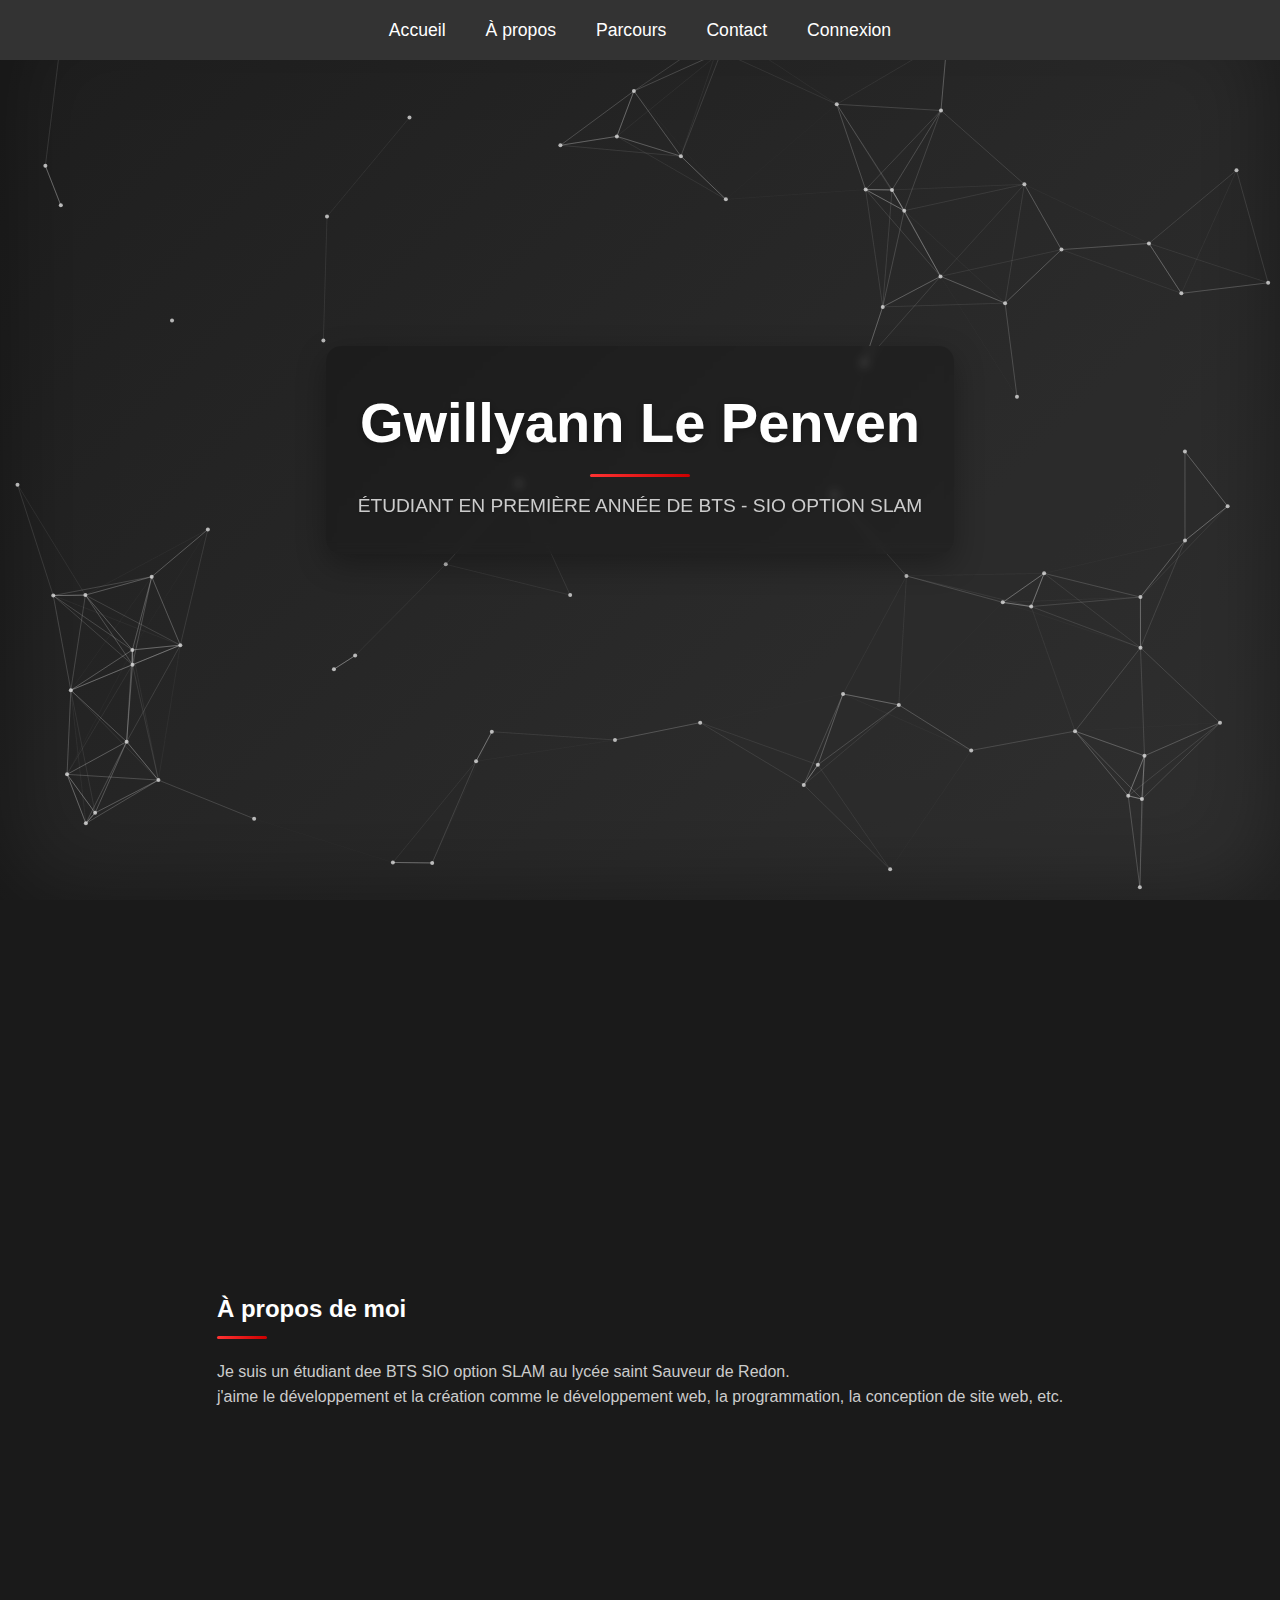
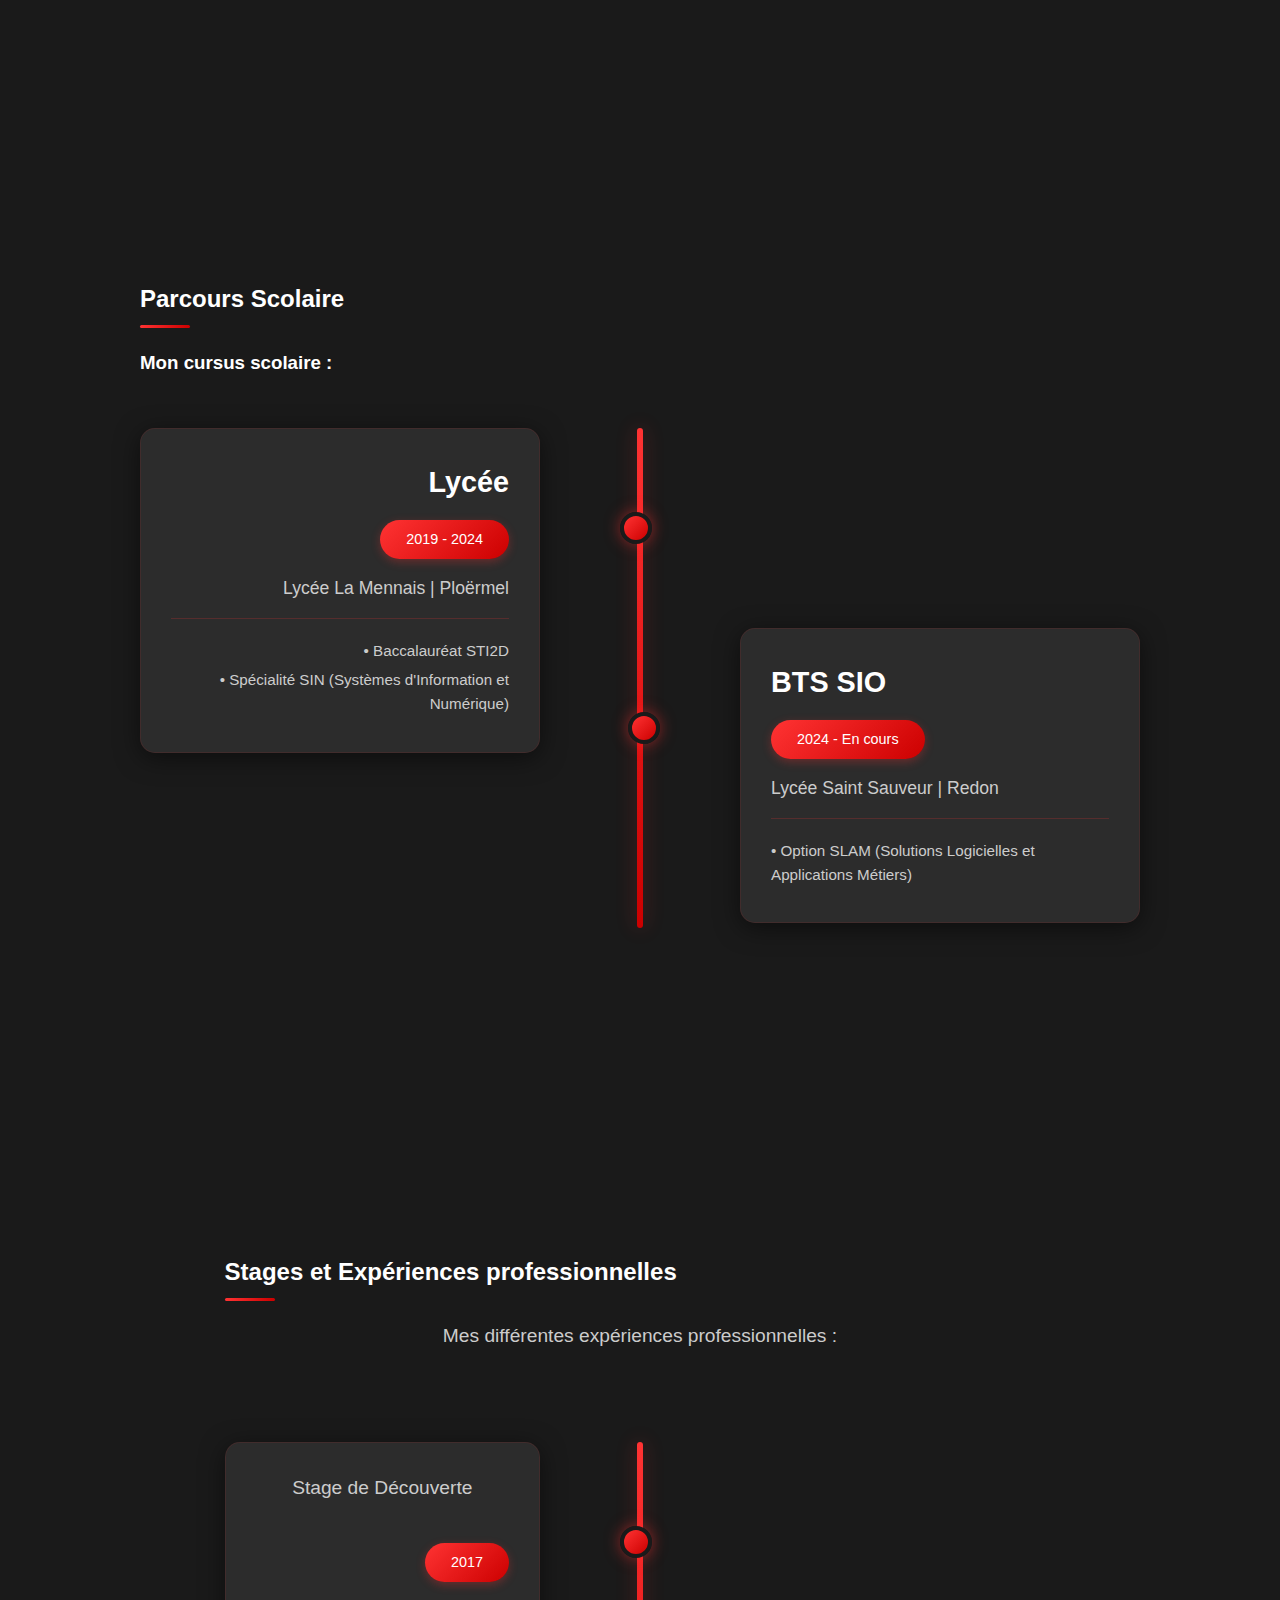
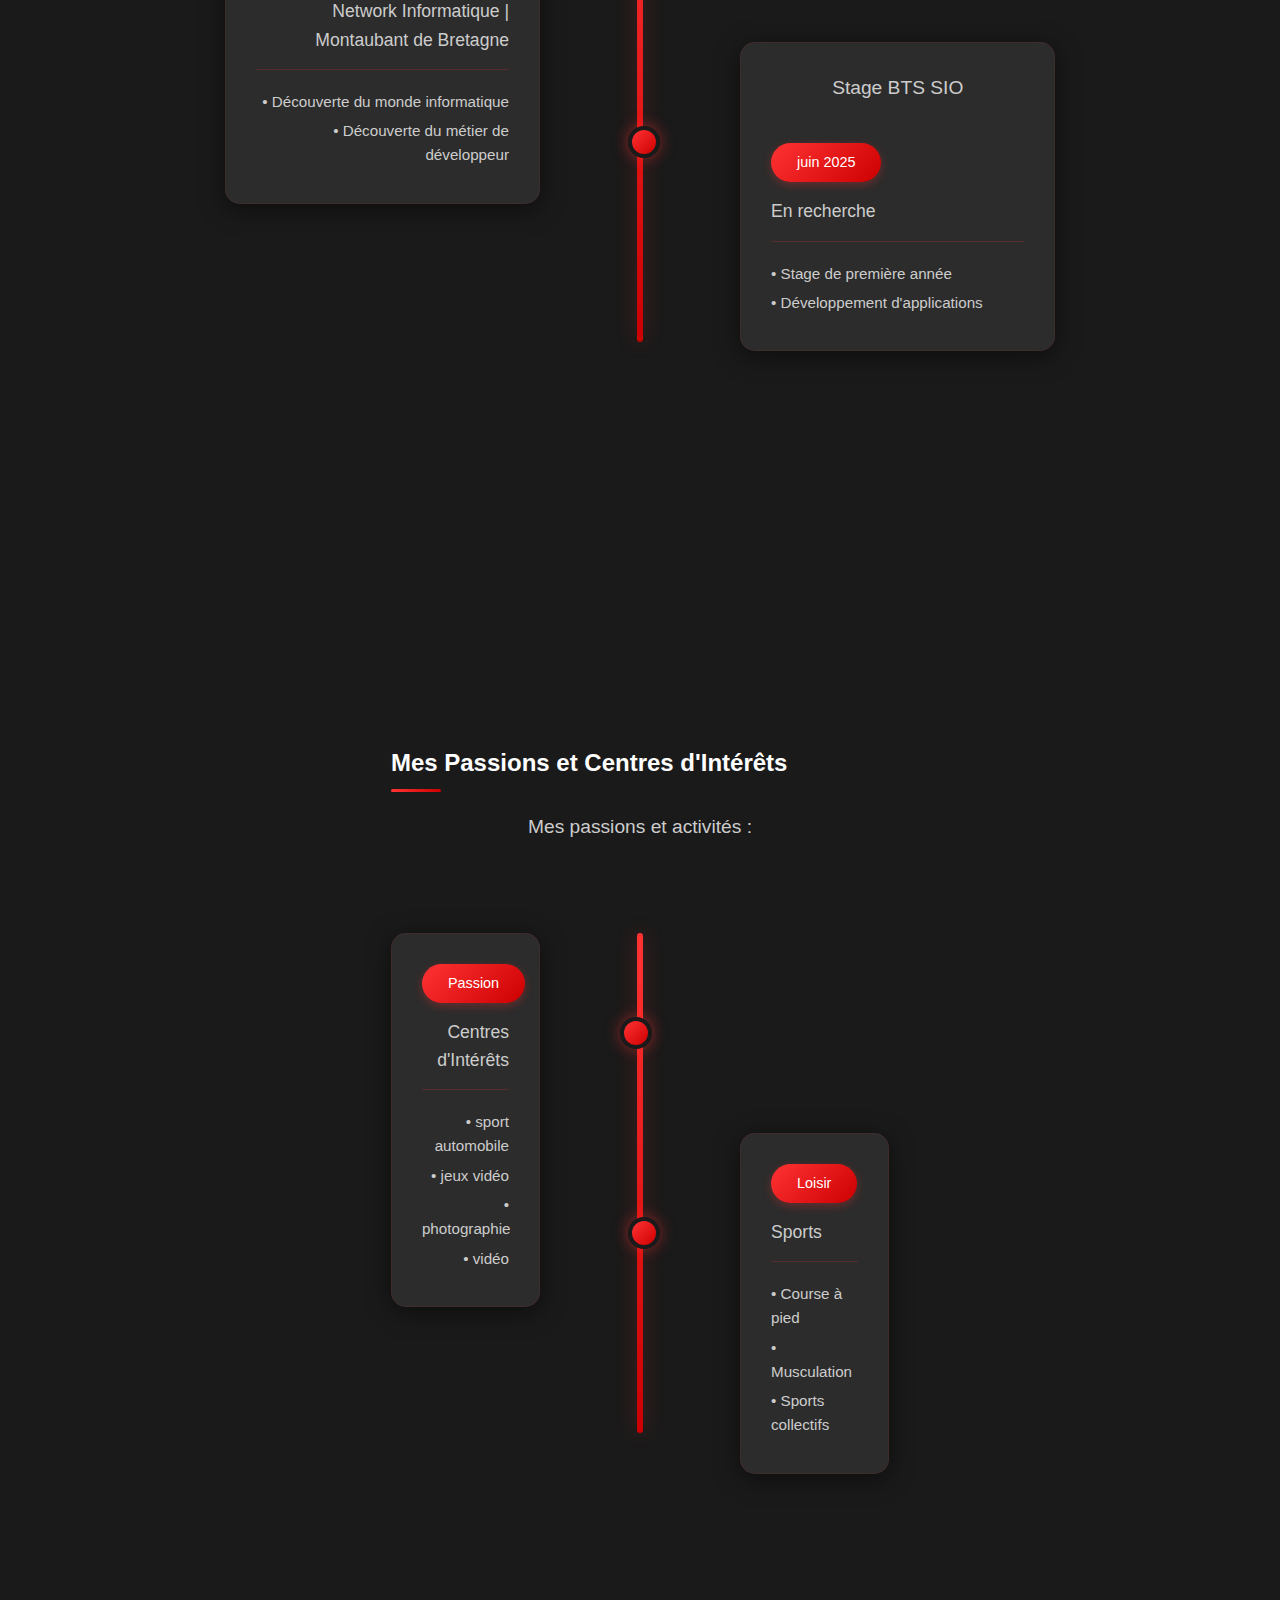
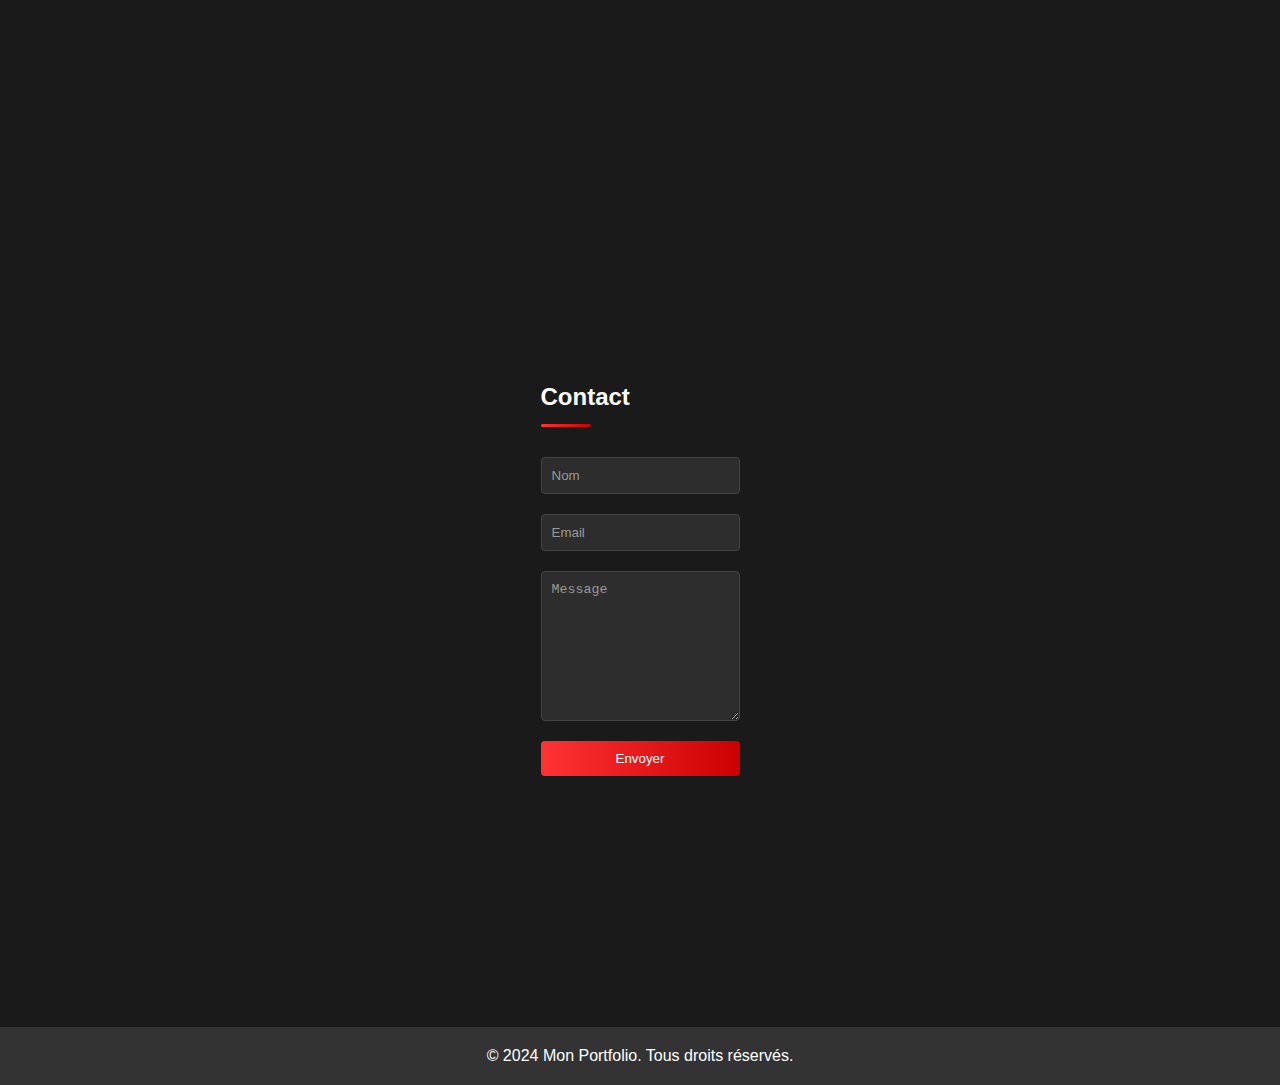
<file: index.html>
<!DOCTYPE html>
<html lang="fr">
<head>
    <meta charset="UTF-8">
    <meta name="viewport" content="width=device-width, initial-scale=1.0">
    <title>portfolio | Gwillyann Le Penven</title>
    <link rel="stylesheet" href="styles.css">
</head>
<body>
    <header>
        <nav>
            <ul>
                <li><a href="#accueil">Accueil</a></li>
                <li><a href="#apropos">À propos</a></li>
                <li><a href="#parcours">Parcours</a></li>
                <li><a href="#contact">Contact</a></li>
                <li><a href="login.html" class="nav-link">Connexion</a></li>
            </ul>
        </nav>
    </header>

    <section id="accueil">
        <canvas id="backgroundCanvas"></canvas>
        <div class="container">
            <h1>Gwillyann Le Penven</h1>
            <p>ÉTUDIANT EN PREMIÈRE ANNÉE DE BTS - SIO OPTION SLAM</p>
        </div>
    </section>

    <section id="apropos">
        <div class="container">
            <h2>À propos de moi</h2>
            <p>Je suis un étudiant dee  BTS SIO option SLAM au lycée saint Sauveur de Redon.
                <br>
                j'aime le développement et la création comme le développement web, la programmation, la conception de site web, etc.
            </p>
        </div>
    </section>

    <section id="parcours">
        <div class="container">
            <h2>Parcours Scolaire</h2>
            <h3>Mon cursus scolaire :</h3>
            <div class="parcours-timeline">
                <div class="parcours-item">
                    <div class="parcours-content">
                        <h3>Lycée</h3>
                        <div class="date">2019 - 2024</div>
                        <p>Lycée La Mennais | Ploërmel</p>
                        <div class="details">
                            <p>• Baccalauréat STI2D</p>
                            <p>• Spécialité SIN (Systèmes d'Information et Numérique)</p>
                        </div>
                    </div>
                </div>
                <div class="parcours-item">
                    <div class="parcours-content">
                        <h3>BTS SIO</h3>
                        <div class="date">2024 - En cours</div>
                        <p>Lycée Saint Sauveur | Redon</p>
                        <div class="details">
                            <p>• Option SLAM (Solutions Logicielles et Applications Métiers)</p>
                        </div>
                    </div>
                </div>
            </div>
        </div>
    </section>

    <section id="stages">
        <div class="container">
            <h2>Stages et Expériences professionnelles</h2>
            <h3>Mes différentes expériences professionnelles :</h3>
            <div class="parcours-timeline">
                <div class="parcours-item">
                    <div class="parcours-content">
                        <h3>Stage de Découverte</h3>
                        <div class="date">2017</div>
                        <p>Network Informatique | Montaubant de Bretagne</p>
                        <div class="details">
                            <p>• Découverte du monde informatique</p>
                            <p>• Découverte du métier de développeur</p>
                        </div>
                    </div>
                </div>
                <div class="parcours-item">
                    <div class="parcours-content">
                        <h3>Stage BTS SIO</h3>
                        <div class="date">juin 2025</div>
                        <p>En recherche</p>
                        <div class="details">
                            <p>• Stage de première année</p>
                            <p>• Développement d'applications</p>
                        </div>
                    </div>
                </div>
            </div>
        </div>
    </section>

    <section id="interets">
        <div class="container">
            <h2>Mes Passions et Centres d'Intérêts</h2>
            <h3>Mes passions et activités :</h3>
            <div class="parcours-timeline">
                <div class="parcours-item">
                    <div class="parcours-content">
                        <div class="date">Passion</div>
                        <p>Centres d'Intérêts</p>
                        <div class="details">
                            <p>• sport automobile</p>
                            <p>• jeux vidéo</p>
                            <p>• photographie</p>
                            <p>• vidéo</p>
                        </div>
                    </div>
                </div>
                <div class="parcours-item">
                    <div class="parcours-content">
                        <div class="date">Loisir</div>
                        <p>Sports</p>
                        <div class="details">
                            <p>• Course à pied</p>
                            <p>• Musculation</p>
                            <p>• Sports collectifs</p>
                        </div>
                    </div>  
                </div>
            </div>
        </div>
    </section>

    <section id="contact">
        <div class="container">
            <h2>Contact</h2>
            <form>
                <input type="text" placeholder="Nom">
                <input type="email" placeholder="Email">
                <textarea placeholder="Message"></textarea>
                <button type="submit">Envoyer</button>
            </form>
        </div>
    </section>

    <footer>
        <p>&copy; 2024 Mon Portfolio. Tous droits réservés.</p>
    </footer>
    <script src="background.js"></script>
    <script src="js/particles.js"></script>
</body>
</html>
</file>
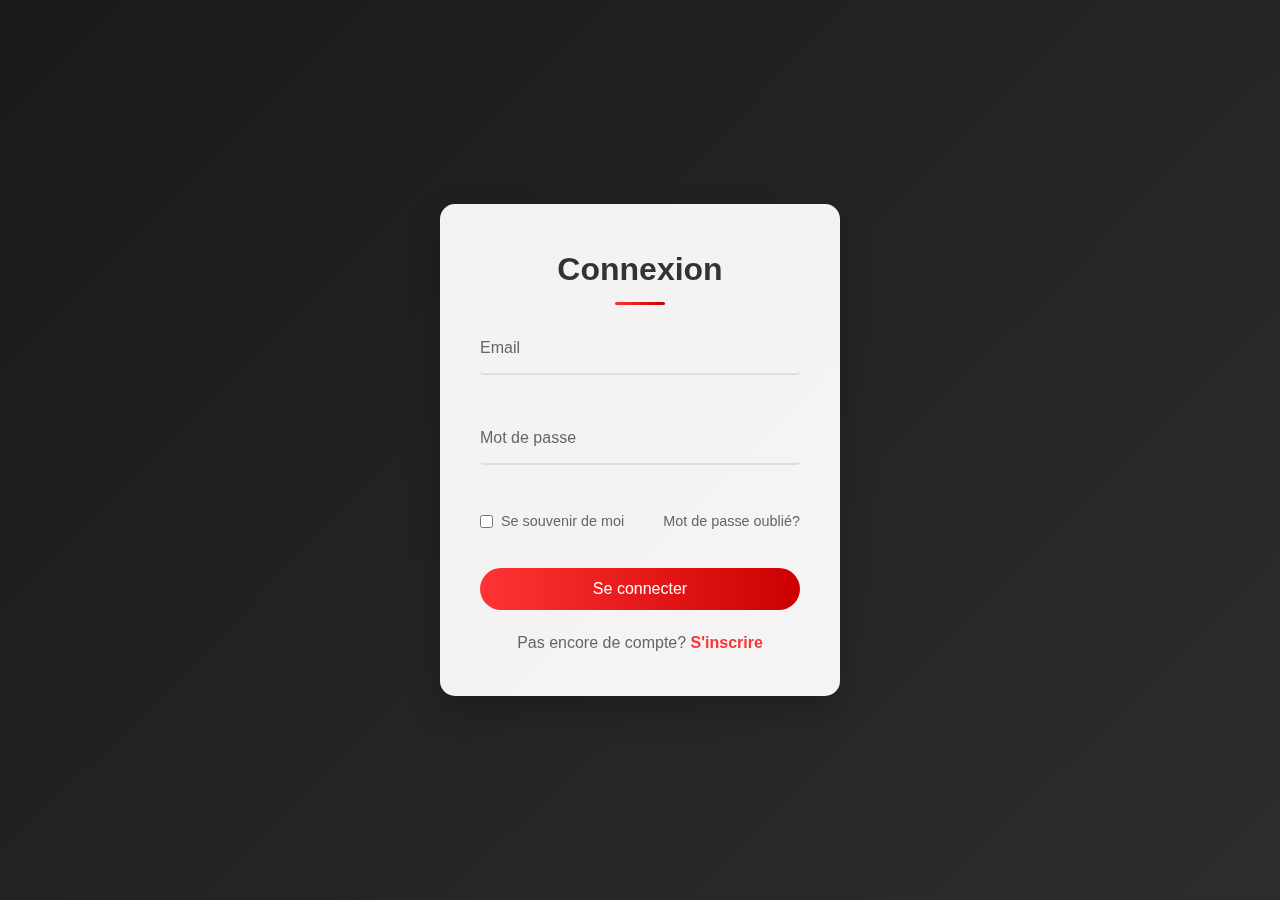
<file: login.html>
<!DOCTYPE html>
<html lang="fr">
<head>
    <meta charset="UTF-8">
    <meta name="viewport" content="width=device-width, initial-scale=1.0">
    <title>Connexion | Gwillyann Le Penven</title>
    <link rel="stylesheet" href="styles.css">
</head>
<body>
    <div class="login-container">
        <div class="login-box">
            <h2>Connexion</h2>
            <form action="#" method="post">
                <div class="form-group">
                    <input type="email" id="email" required>
                    <label for="email">Email</label>
                </div>
                <div class="form-group">
                    <input type="password" id="password" required>
                    <label for="password">Mot de passe</label>
                </div>
                
                <div class="form-options">
                    <label class="checkbox-container">
                        <input type="checkbox">
                        Se souvenir de moi
                    </label>
                    <a href="#" class="forgot-password">Mot de passe oublié?</a>
                </div>
                
                <button type="submit" class="login-btn">Se connecter</button>
            </form>
            
            <div class="login-footer">
                Pas encore de compte? <a href="register.html" class="register-link">S'inscrire</a>
            </div>
        </div>
    </div>
</body>
</html>
</file>
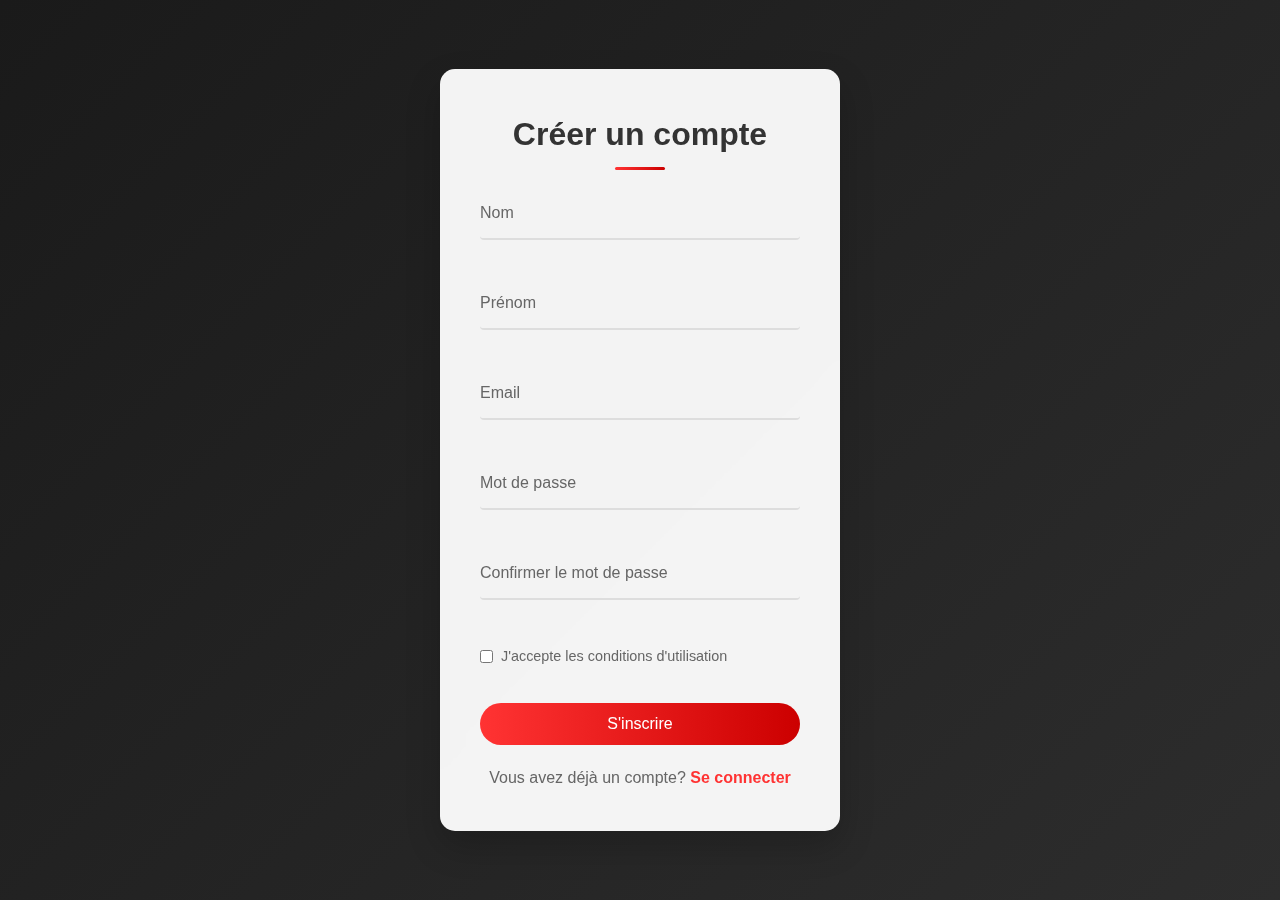
<file: register.html>
<!DOCTYPE html>
<html lang="fr">
<head>
    <meta charset="UTF-8">
    <meta name="viewport" content="width=device-width, initial-scale=1.0">
    <title>Inscription | Gwillyann Le Penven</title>
    <link rel="stylesheet" href="styles.css">
</head>
<body>
    <div class="login-container">
        <div class="login-box">
            <h2>Créer un compte</h2>
            <form action="#" method="post">
                <div class="form-group">
                    <input type="text" id="nom" required>
                    <label for="nom">Nom</label>
                </div>
                <div class="form-group">
                    <input type="text" id="prenom" required>
                    <label for="prenom">Prénom</label>
                </div>
                <div class="form-group">
                    <input type="email" id="email" required>
                    <label for="email">Email</label>
                </div>
                <div class="form-group">
                    <input type="password" id="password" required>
                    <label for="password">Mot de passe</label>
                </div>
                <div class="form-group">
                    <input type="password" id="confirm-password" required>
                    <label for="confirm-password">Confirmer le mot de passe</label>
                </div>
                
                <div class="form-options">
                    <label class="checkbox-container">
                        <input type="checkbox" required>
                        J'accepte les conditions d'utilisation
                    </label>
                </div>
                
                <button type="submit" class="login-btn">S'inscrire</button>
            </form>
            
            <div class="login-footer">
                Vous avez déjà un compte? <a href="login.html" class="register-link">Se connecter</a>
            </div>
        </div>
    </div>

    <script>
        // Validation du formulaire
        document.querySelector('form').addEventListener('submit', function(e) {
            const password = document.getElementById('password').value;
            const confirmPassword = document.getElementById('confirm-password').value;
            
            if (password !== confirmPassword) {
                e.preventDefault();
                alert('Les mots de passe ne correspondent pas.');
            }
        });
    </script>
</body>
</html>
</file>
<file: styles.css>
* {
    margin: 0;
    padding: 0;
    box-sizing: border-box;
}

body {
    font-family: 'Arial', sans-serif;
    line-height: 1.6;
    background-color: #1a1a1a;
    color: #ffffff;
}

.container {
    max-width: 1200px;
    margin: 0 auto;
    padding: 0 20px;
}

/* Navigation */
header {
    background-color: #333;
    padding: 1rem 0;
    position: fixed;
    width: 100%;
    top: 0;
    z-index: 1000;
}

nav ul {
    list-style: none;
    display: flex;
    justify-content: center;
}

nav ul li {
    margin: 0 20px;
}

nav ul li a {
    color: white;
    text-decoration: none;
    font-size: 1.1rem;
}

/* Sections */
section {
    padding: 80px 0;
    min-height: 100vh;
    display: flex;
    align-items: center;
    background-color: #1a1a1a;
}

#accueil {
    position: relative;
    background: linear-gradient(135deg, #1a1a1a, #2d2d2d);
    color: white;
    text-align: center;
    overflow: hidden;
    box-shadow: inset 0 0 100px rgba(0, 0, 0, 0.5);
}

#backgroundCanvas {
    position: absolute;
    top: 0;
    left: 0;
    width: 100%;
    height: 100%;
    z-index: 0;
    background: transparent;
}

#accueil .container {
    position: relative;
    z-index: 1;
    padding: 2rem;
    background: rgba(0, 0, 0, 0.2);
    border-radius: 15px;
    box-shadow: 0 10px 30px rgba(0, 0, 0, 0.3);
    backdrop-filter: blur(5px);
}

#accueil h1 {
    font-size: 3.5rem;
    margin-bottom: 1rem;
    color: #ffffff;
    text-shadow: 0 2px 10px rgba(0, 0, 0, 0.3);
    position: relative;
}

#accueil h1::after {
    content: '';
    position: absolute;
    bottom: -10px;
    left: 50%;
    transform: translateX(-50%);
    width: 100px;
    height: 3px;
    background: linear-gradient(90deg, #ff3333, #cc0000);
    border-radius: 2px;
}

#accueil p {
    font-size: 1.2rem;
    color: #cccccc;
    margin-top: 1.5rem;
    text-shadow: 0 1px 5px rgba(0, 0, 0, 0.2);
}

/* Projets */
.projets-grid {
    display: grid;
    grid-template-columns: repeat(auto-fit, minmax(300px, 1fr));
    gap: 2rem;
    margin-top: 2rem;
}

.projet {
    background: #2d2d2d;
    padding: 1rem;
    border-radius: 8px;
    transition: transform 0.3s;
    color: #ffffff;
    box-shadow: 0 5px 15px rgba(0, 0, 0, 0.3);
}

.projet:hover {
    transform: translateY(-5px);
}

.projet img {
    width: 100%;
    height: 200px;
    object-fit: cover;
    border-radius: 4px;
}

.projet h3 {
    color: #ffffff;
}

.projet p {
    color: #cccccc;
}

/* Formulaire de contact */
form {
    display: flex;
    flex-direction: column;
    max-width: 600px;
    margin: 0 auto;
}

input, textarea {
    margin: 10px 0;
    padding: 10px;
    border: 1px solid #444;
    border-radius: 4px;
    background: #2d2d2d;
    color: #ffffff;
}

input::placeholder, textarea::placeholder {
    color: #999;
}

textarea {
    height: 150px;
}

button {
    background: linear-gradient(90deg, #ff3333, #cc0000);
    color: white;
    padding: 10px 20px;
    border: none;
    border-radius: 4px;
    cursor: pointer;
    margin-top: 10px;
    transition: 0.3s;
}

button:hover {
    background: linear-gradient(90deg, #cc0000, #ff3333);
    box-shadow: 0 5px 15px rgba(255, 51, 51, 0.3);
}

/* Footer */
footer {
    background-color: #333;
    color: white;
    text-align: center;
    padding: 1rem 0;
}

/* Parcours scolaire - Style amélioré */
.parcours-timeline {
    position: relative;
    max-width: 1000px;
    margin: 0 auto;
    padding: 150px 0;
}

.parcours-timeline::after {
    content: '';
    position: absolute;
    width: 6px;
    background: linear-gradient(180deg, #ff3333, #cc0000);
    top: 50px;
    bottom: -250px;
    left: 50%;
    margin-left: -3px;
    border-radius: 3px;
    box-shadow: 0 0 20px rgba(255, 51, 51, 0.3);
}

.parcours-item {
    position: relative;
    width: calc(50% - 40px);
    margin: 200px 0;
}

.parcours-item::after {
    content: '';
    position: absolute;
    width: 24px;
    height: 24px;
    background: linear-gradient(135deg, #ff3333, #cc0000);
    border: 4px solid #1a1a1a;
    border-radius: 50%;
    top: 0;
    transform: translateY(-50%);
    z-index: 1;
    box-shadow: 0 0 15px rgba(255, 51, 51, 0.5);
    transition: all 0.3s ease;
}

.parcours-content {
    position: relative;
    top: -100px;
    padding: 30px;
    background: rgba(45, 45, 45, 0.95);
    border-radius: 15px;
    box-shadow: 0 5px 25px rgba(0, 0, 0, 0.5);
    border: 1px solid rgba(255, 51, 51, 0.1);
    transition: all 0.3s ease;
    min-height: 200px;
    width: 100%;
}

.parcours-content:hover {
    transform: translateY(-5px);
    box-shadow: 0 8px 30px rgba(255, 51, 51, 0.2);
    border-color: rgba(255, 51, 51, 0.3);
}

.parcours-item:nth-child(odd) {
    float: left;
    padding-right: 60px;
    text-align: right;
}

.parcours-item:nth-child(even) {
    float: right;
    padding-left: 60px;
    text-align: left;
}

.parcours-item:nth-child(odd)::after {
    right: -52px;
}

.parcours-item:nth-child(even)::after {
    left: -52px;
}

.parcours-item:first-child {
    margin-top: 0;
}

.parcours-item:last-child {
    margin-bottom: 0;
}

.parcours-content h3 {
    color: #ffffff;
    font-size: 1.8rem;
    margin-bottom: 15px;
}

.parcours-content .date {
    display: inline-block;
    padding: 8px 16px;
    background: linear-gradient(135deg, #ff3333, #cc0000);
    color: #ffffff;
    border-radius: 20px;
    font-size: 0.9rem;
    margin-bottom: 15px;
    box-shadow: 0 3px 10px rgba(255, 51, 51, 0.3);
}

.parcours-content p {
    color: #cccccc;
    font-size: 1.1rem;
    line-height: 1.6;
}

.parcours-content .details {
    margin-top: 15px;
    padding-top: 15px;
    border-top: 1px solid rgba(255, 51, 51, 0.2);
}

.parcours-content .details p {
    color: #cccccc;
    font-size: 0.95rem;
    margin: 5px 0;
}

/* Responsive */
@media (max-width: 768px) {
    .parcours-timeline::after {
        top: -30px;
        bottom: -30px;
    }
    
    .parcours-item {
        margin: 80px 0;
    }
}

/* Page de connexion */
.login-container {
    min-height: 100vh;
    display: flex;
    align-items: center;
    justify-content: center;
    background: linear-gradient(135deg, #1a1a1a, #2d2d2d);
    padding: 20px;
}

.login-box {
    background: rgba(255, 255, 255, 0.95);
    padding: 40px;
    border-radius: 15px;
    box-shadow: 0 15px 35px rgba(0, 0, 0, 0.2);
    width: 100%;
    max-width: 400px;
    backdrop-filter: blur(10px);
}

.login-box h2 {
    color: #333;
    text-align: center;
    margin-bottom: 30px;
    font-size: 2rem;
    position: relative;
}

.login-box h2::after {
    content: '';
    position: absolute;
    bottom: -10px;
    left: 50%;
    transform: translateX(-50%);
    width: 50px;
    height: 3px;
    background: linear-gradient(90deg, #ff3333, #cc0000);
    border-radius: 2px;
}

.form-group {
    position: relative;
    margin-bottom: 30px;
}

.form-group input {
    width: 100%;
    padding: 10px 0;
    font-size: 1rem;
    border: none;
    border-bottom: 2px solid #ddd;
    outline: none;
    background: transparent;
    transition: 0.3s;
}

.form-group label {
    position: absolute;
    top: 0;
    left: 0;
    padding: 10px 0;
    font-size: 1rem;
    color: #666;
    pointer-events: none;
    transition: 0.3s;
}

.form-group input:focus,
.form-group input:valid {
    border-bottom-color: #ff3333;
}

.form-group input:focus ~ label,
.form-group input:valid ~ label {
    top: -20px;
    font-size: 0.8rem;
    color: #ff3333;
}

.form-options {
    display: flex;
    justify-content: space-between;
    align-items: center;
    margin-bottom: 20px;
}

.checkbox-container {
    display: flex;
    align-items: center;
    cursor: pointer;
    font-size: 0.9rem;
    color: #666;
}

.checkbox-container input {
    margin-right: 8px;
}

.forgot-password {
    color: #666;
    text-decoration: none;
    font-size: 0.9rem;
    transition: 0.3s;
}

.forgot-password:hover {
    color: #ff3333;
}

.login-btn {
    width: 100%;
    padding: 12px;
    background: linear-gradient(90deg, #ff3333, #cc0000);
    color: white;
    border: none;
    border-radius: 25px;
    cursor: pointer;
    font-size: 1rem;
    transition: 0.3s;
}

.login-btn:hover {
    background: linear-gradient(90deg, #cc0000, #ff3333);
    box-shadow: 0 5px 15px rgba(255, 51, 51, 0.3);
}

.login-footer {
    text-align: center;
    margin-top: 20px;
    color: #666;
}

.register-link {
    color: #ff3333;
    text-decoration: none;
    font-weight: bold;
    transition: 0.3s;
}

.register-link:hover {
    color: #cc0000;
}

/* Responsive */
@media (max-width: 480px) {
    .login-box {
        padding: 20px;
    }

    .form-options {
        flex-direction: column;
        gap: 10px;
    }
}

/* À propos */
#apropos {
    background: #1a1a1a;
}

#apropos h2 {
    color: #ffffff;
}

#apropos p {
    color: #cccccc;
}

/* Contact */
#contact {
    background: #1a1a1a;
}

#contact h2 {
    color: #ffffff;
}

/* Titres de sections */
section h2 {
    color: #ffffff;
    margin-bottom: 30px;
    position: relative;
}

section h2::after {
    content: '';
    position: absolute;
    bottom: -10px;
    left: 0;
    width: 50px;
    height: 3px;
    background: linear-gradient(90deg, #ff3333, #cc0000);
    border-radius: 2px;
}

/* Styles pour les nouvelles sections */
#stages, #interets {
    background-color: #1a1a1a;
}

#stages h3, #interets h3 {
    color: #cccccc;
    text-align: center;
    margin-bottom: 40px;
    font-size: 1.2rem;
    font-weight: normal;
}

/* Uniformiser les frises */
.parcours-timeline::after,
#stages .parcours-timeline::after,
#interets .parcours-timeline::after {
    content: '';
    position: absolute;
    width: 6px;
    background: linear-gradient(180deg, #ff3333, #cc0000);
    top: 50px;
    bottom: -250px;
    left: 50%;
    margin-left: -3px;
    border-radius: 3px;
    box-shadow: 0 0 20px rgba(255, 51, 51, 0.3);
}

/* Uniformiser les points */
.parcours-item::after,
#stages .parcours-item::after,
#interets .parcours-item::after {
    content: '';
    position: absolute;
    width: 24px;
    height: 24px;
    background: linear-gradient(135deg, #ff3333, #cc0000);
    border: 4px solid #1a1a1a;
    border-radius: 50%;
    top: 0;
    transform: translateY(-50%);
    z-index: 1;
    box-shadow: 0 0 15px rgba(255, 51, 51, 0.5);
    transition: all 0.3s ease;
}

/* Uniformiser les dates */
.parcours-content .date,
#stages .date,
#interets .date {
    display: inline-block;
    padding: 8px 26px;
    background: linear-gradient(135deg, #ff3333, #cc0000);
    color: #ffffff;
    border-radius: 20px;
    font-size: 0.9rem;
    margin-bottom: 15px;
    box-shadow: 0 3px 10px rgba(255, 51, 51, 0.3);
}

/* Ajustement des espacements entre les sections */
#stages, #interets {
    padding-top: 120px;
    padding-bottom: 120px;
}

input[type="password"] {
    color: black;
    background-color: transparent;
}
</file>
